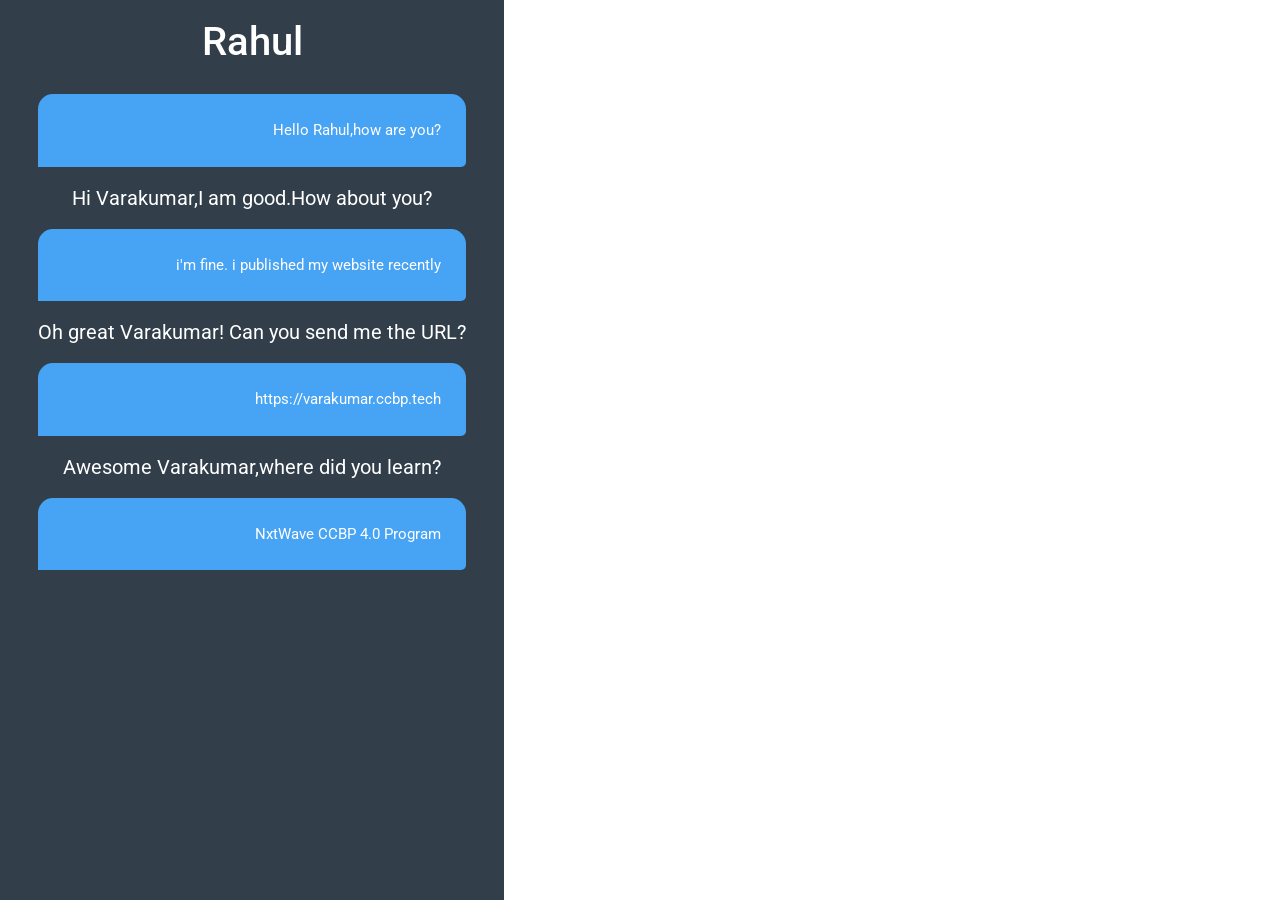
<file: index.html>
<!DOCTYPE html>
<html>
    <head>

        <link rel="stylesheet" href="https://stackpath.bootstrapcdn.com/bootstrap/4.5.2/css/bootstrap.min.css" integrity="sha384-JcKb8q3iqJ61gNV9KGb8thSsNjpSL0n8PARn9HuZOnIxN0hoP+VmmDGMN5t9UJ0Z" crossorigin="anonymous">
        <script src="https://code.jquery.com/jquery-3.5.1.slim.min.js" integrity="sha384-DfXdz2htPH0lsSSs5nCTpuj/zy4C+OGpamoFVy38MVBnE+IbbVYUew+OrCXaRkfj" crossorigin="anonymous"></script>
        <script src="https://cdn.jsdelivr.net/npm/popper.js@1.16.1/dist/umd/popper.min.js" integrity="sha384-9/reFTGAW83EW2RDu2S0VKaIzap3H66lZH81PoYlFhbGU+6BZp6G7niu735Sk7lN" crossorigin="anonymous"></script>
        <script src="https://stackpath.bootstrapcdn.com/bootstrap/4.5.2/js/bootstrap.min.js" integrity="sha384-B4gt1jrGC7Jh4AgTPSdUtOBvfO8shuf57BaghqFfPlYxofvL8/KUEfYiJOMMV+rV" crossorigin="anonymous"></script>
        
        <title>chat_page</title>
        <link rel="stylesheet" href="style.css">
    </head>
    
   
    <body>
       <div class="bg-container d-flex flex-row justify-content-start">
           <div class="main-heading">
                <h1>Rahul</h1>
                    <div class="message-container">
            
             
                        <p class="message-send d-flex flex-row justify-content-end">Hello Rahul,how are you?</p>
                        <p class="message-receive">Hi Varakumar,I am good.How about you?</p>
                        <p class="message-send">i'm fine. i published my website recently</p>
                        
                        <p class="message-receive">Oh great Varakumar! Can you send me the URL?</p>
                        <p class="message-send">https://varakumar.ccbp.tech</p>
                        <p class="message-receive">Awesome Varakumar,where did you learn?</p>
                        <p class="message-send">NxtWave CCBP 4.0 Program</p>
            
                    </div>
           </div>
       </div>
                
                
            

           
       </div>

    </body>
</html>
</file>
<file: style.css>
@import url("https://fonts.googleapis.com/css2?family=Bree+Serif&family=Caveat:wght@400;700&family=Lobster&family=Monoton&family=Open+Sans:ital,wght@0,400;0,700;1,400;1,700&family=Playfair+Display+SC:ital,wght@0,400;0,700;1,700&family=Playfair+Display:ital,wght@0,400;0,700;1,700&family=Roboto:ital,wght@0,400;0,700;1,400;1,700&family=Source+Sans+Pro:ital,wght@0,400;0,700;1,700&family=Work+Sans:ital,wght@0,400;0,700;1,700&display=swap");
.bg-container {
    background-image: url("https://d1tgh8fmlzexmh.cloudfront.net/ccbp-static-website/chatbg.png");
    background-size: 50vh;
}
.main-heading {
    text-align: center;
    color:  #ffffff;
    height:100vh;
    background-color:#323f4b ;
    font-family: "Roboto";
    font-size: 20px;
    font-weight: 0px;
    font-style: normal;
    padding: 18px;

}
.message-container {
    padding: 20px;
}
.message-send {
    color:#ffffff;
    background-color: #47a3f3;
    font-family: "Roboto";
    font-size: 15px;
    text-align: right;
    font-style: normal;
    padding: 25px;
    border-top-left-radius: 15px;
    border-top-right-radius: 15px;
    border-bottom-right-radius: 5px;


}
.message-recieve {
    color: #ffffff;
    background-color:#52606d ;
    font-family: "Roboto";
    font-size: 14px;
    text-align: left;
    padding: 25px;
    border-top-left-radius: 15px;
    border-top-right-radius: 15px;
    border-bottom-right-radius: 5px;
}
</file>
